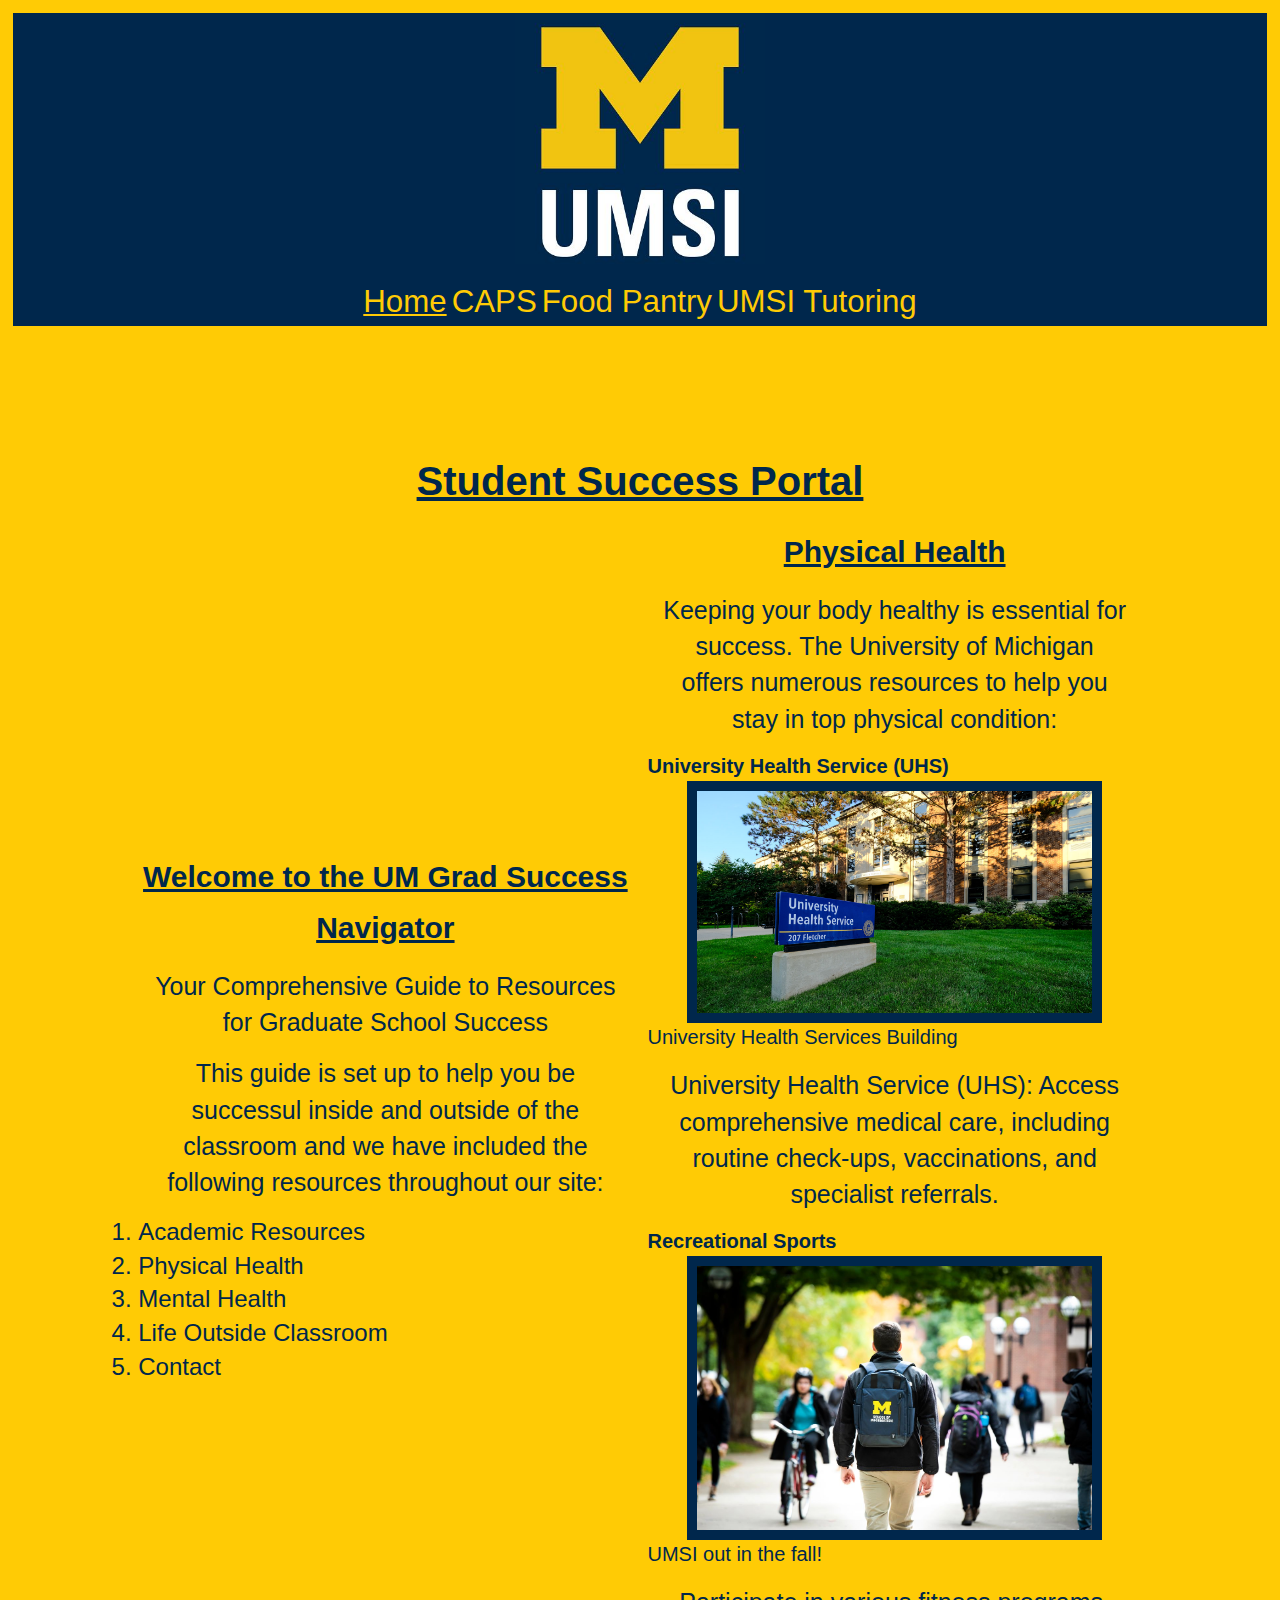
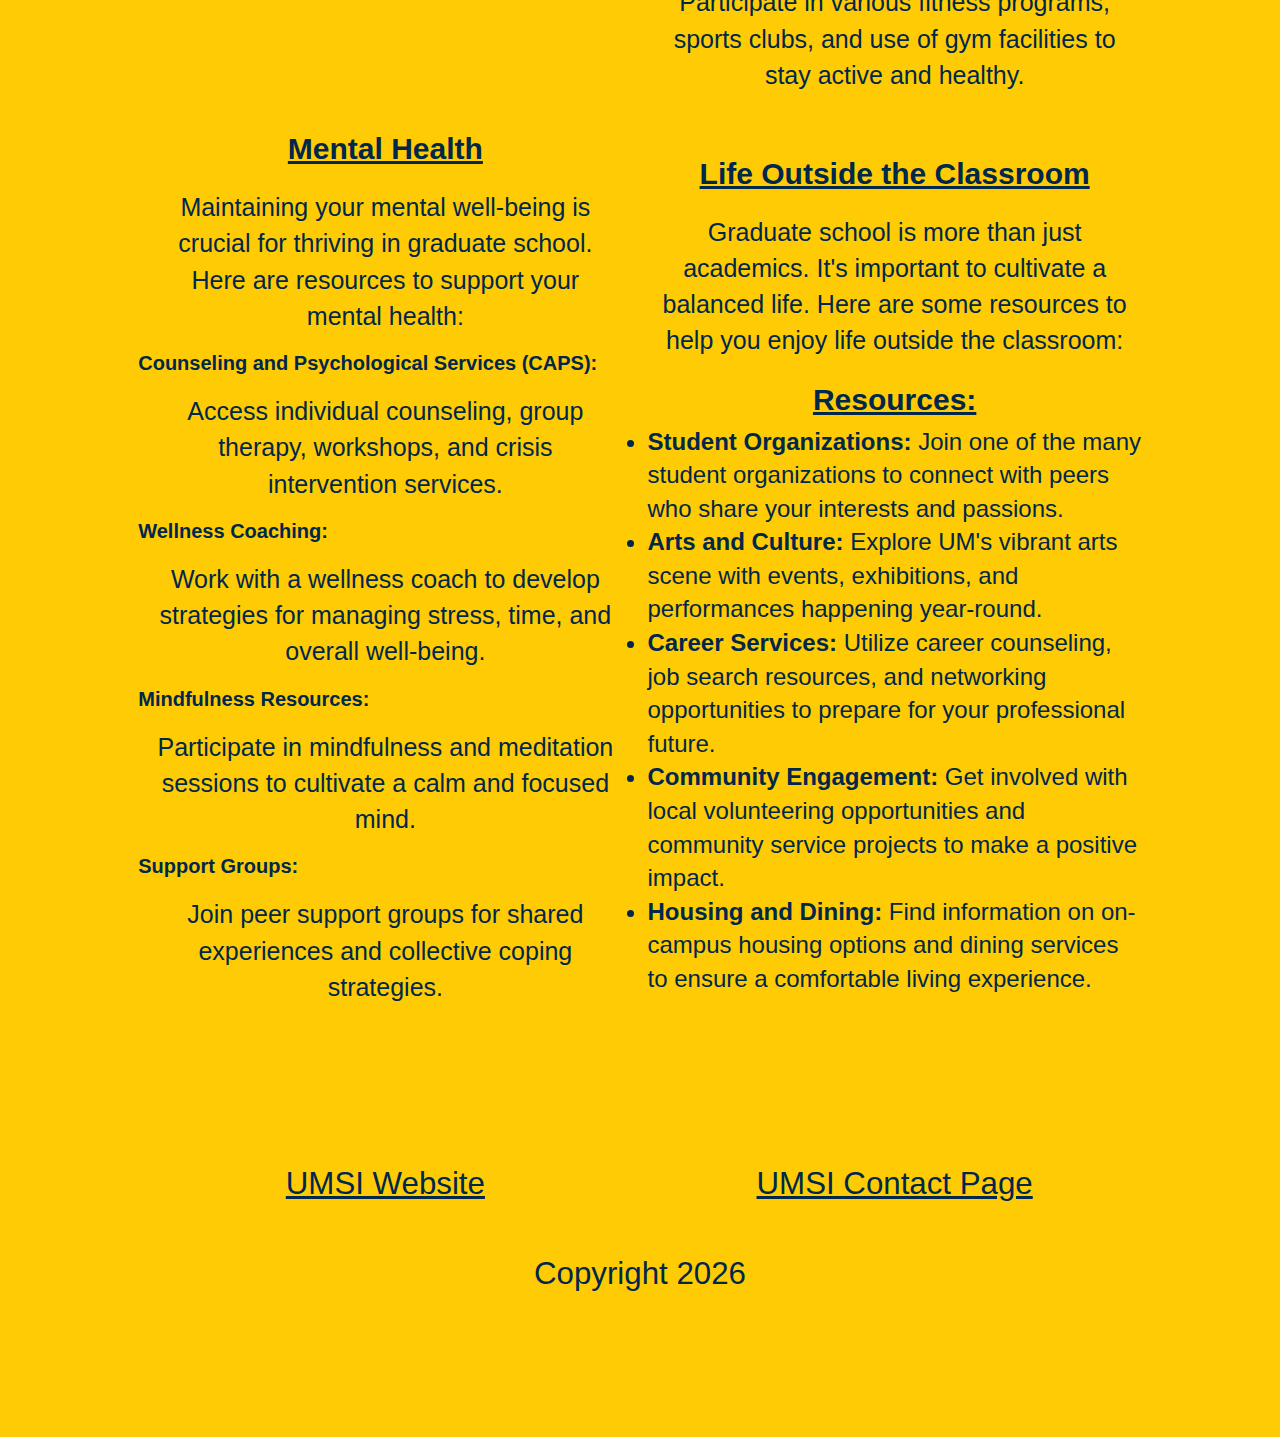
<file: index.html>
<!DOCTYPE html>
<html lang="en">
<head>
    <meta charset="UTF-8">
    <meta name="viewport" content="width=device-width, initial-scale=1.0">
    <link rel="stylesheet" type="text/css" href="css/html5reset.css">
    <link rel="stylesheet" type="text/css" href="css/style.css">
    <title>Student Success Portal</title>
</head>
<body>

    <header>
        <div class = "skip"><a href = "#main">Skip to Main Content</a></div>
        <img src="images/UMSI_signature_vertical_informal_solidblue.jpg" alt="UMSI Logo">
        <nav>
            <ul>
                <li class = "active"><a href = "index.html">Home</a></li>
                <li><a href = "caps.html">CAPS</a></li>
                <li><a href = "food_pantry.html">Food Pantry</a></li>
                <li><a href = "tutoring.html">UMSI Tutoring</a></li>
            </ul>
        </nav>

    </header>
    <main class = "container" id = "main">
        <h1>Student Success Portal</h1>
        <section>
            <h2>Welcome to the UM Grad Success Navigator</h2>
            <p> Your Comprehensive Guide to Resources for Graduate School Success</p>
            <p>This guide is set up to help you be successul inside and outside of the classroom and we have included the following resources throughout our site:</p>
            <ol>
                <li>Academic Resources</li>
                <li>Physical Health</li>
                <li>Mental Health</li>
                <li>Life Outside Classroom</li>
                <li>Contact</li>
            </ol>
        </section>
        <section>
            <h2>Physical Health</h2>
            <p>Keeping your body healthy is essential for success. The University of Michigan offers numerous resources to help you stay in top physical condition:</p>
            <article>
                <h3>University Health Service (UHS)</h3>
                <figure>
                    <img src="images/UHS.jpg" alt="University Health Services building">
                    <figcaption>University Health Services Building</figcaption>
                </figure>
                <p>University Health Service (UHS): Access comprehensive medical care, including routine check-ups, vaccinations, and specialist referrals.</p>
            </article>
            <article>
                <h3>Recreational Sports</h3>
                <figure>
                    <img src="images/UMSI_CampusFall_UMSIBackpack_02.jpg" alt="A student wears a UMSI backpack in fall on the drag.">
                    <figcaption>UMSI out in the fall!</figcaption>
                </figure>
                <p>Participate in various fitness programs, sports clubs, and use of gym facilities to stay active and healthy.</p>
            </article>
        </section>
        
        <section>
            <h2>Mental Health</h2>
            <p>Maintaining your mental well-being is crucial for thriving in graduate school. Here are resources to support your mental health:</p>
            <article>
                <h3>Counseling and Psychological Services (CAPS):</h3>
                <p> Access individual counseling, group therapy, workshops, and crisis intervention services.</p>
            </article>
            <article>
                <h3>Wellness Coaching:</h3>

                <p>Work with a wellness coach to develop strategies for managing stress, time, and overall well-being.</p>
            </article>
            <article>
                <h3>Mindfulness Resources:</h3>

                <p> Participate in mindfulness and meditation sessions to cultivate a calm and focused mind.</p>
            </article>
            <article>
                <h3>Support Groups:</h3>

                <p> Join peer support groups for shared experiences and collective coping strategies.</p>
            </article>
        </section>

        
        <section id="life-outside-classroom">
            <h2>Life Outside the Classroom</h2>
            <p>Graduate school is more than just academics. It's important to cultivate a balanced life. Here are some resources to help you enjoy life outside the classroom:</p>
            <article>
        <h2>Resources:</h2>
            </article>
            <ul>
                <li><strong>Student Organizations:</strong> Join one of the many student organizations to connect with peers who share your interests and passions.</li>
                <li><strong>Arts and Culture:</strong> Explore UM's vibrant arts scene with events, exhibitions, and performances happening year-round.</li>
                <li><strong>Career Services:</strong> Utilize career counseling, job search resources, and networking opportunities to prepare for your professional future.</li>
                <li><strong>Community Engagement:</strong> Get involved with local volunteering opportunities and community service projects to make a positive impact.</li>
                <li><strong>Housing and Dining:</strong> Find information on on-campus housing options and dining services to ensure a comfortable living experience.</li>
            </ul>
        </section>
        <!-- Content taken & modified from UMGPT with the prompt, "write me a webpage of intro content to help University of Michigan Master's students navigate different resources for being successful in grad school - this will include academic resources, physical health resources, mental health resources, support for life outside the classroom"
        UMGPT. (2024). UMGPT (August 29th version) [Large language model]. -->
    </main>
    <footer class = "footer">
        <div class = "container">
            <p><a href = "https://www.si.umich.edu/">UMSI Website</a></p>
            <p><a href = "https://www.si.umich.edu/about-umsi/contact-us">UMSI Contact Page</a></p>
            <p class = "date">Copyright <span id= "year"></span></p>
        </div>
        <script>
            document.getElementById("year").innerHTML = new Date().getFullYear();
        </script>
    </footer>
</body>
</html>
</file>
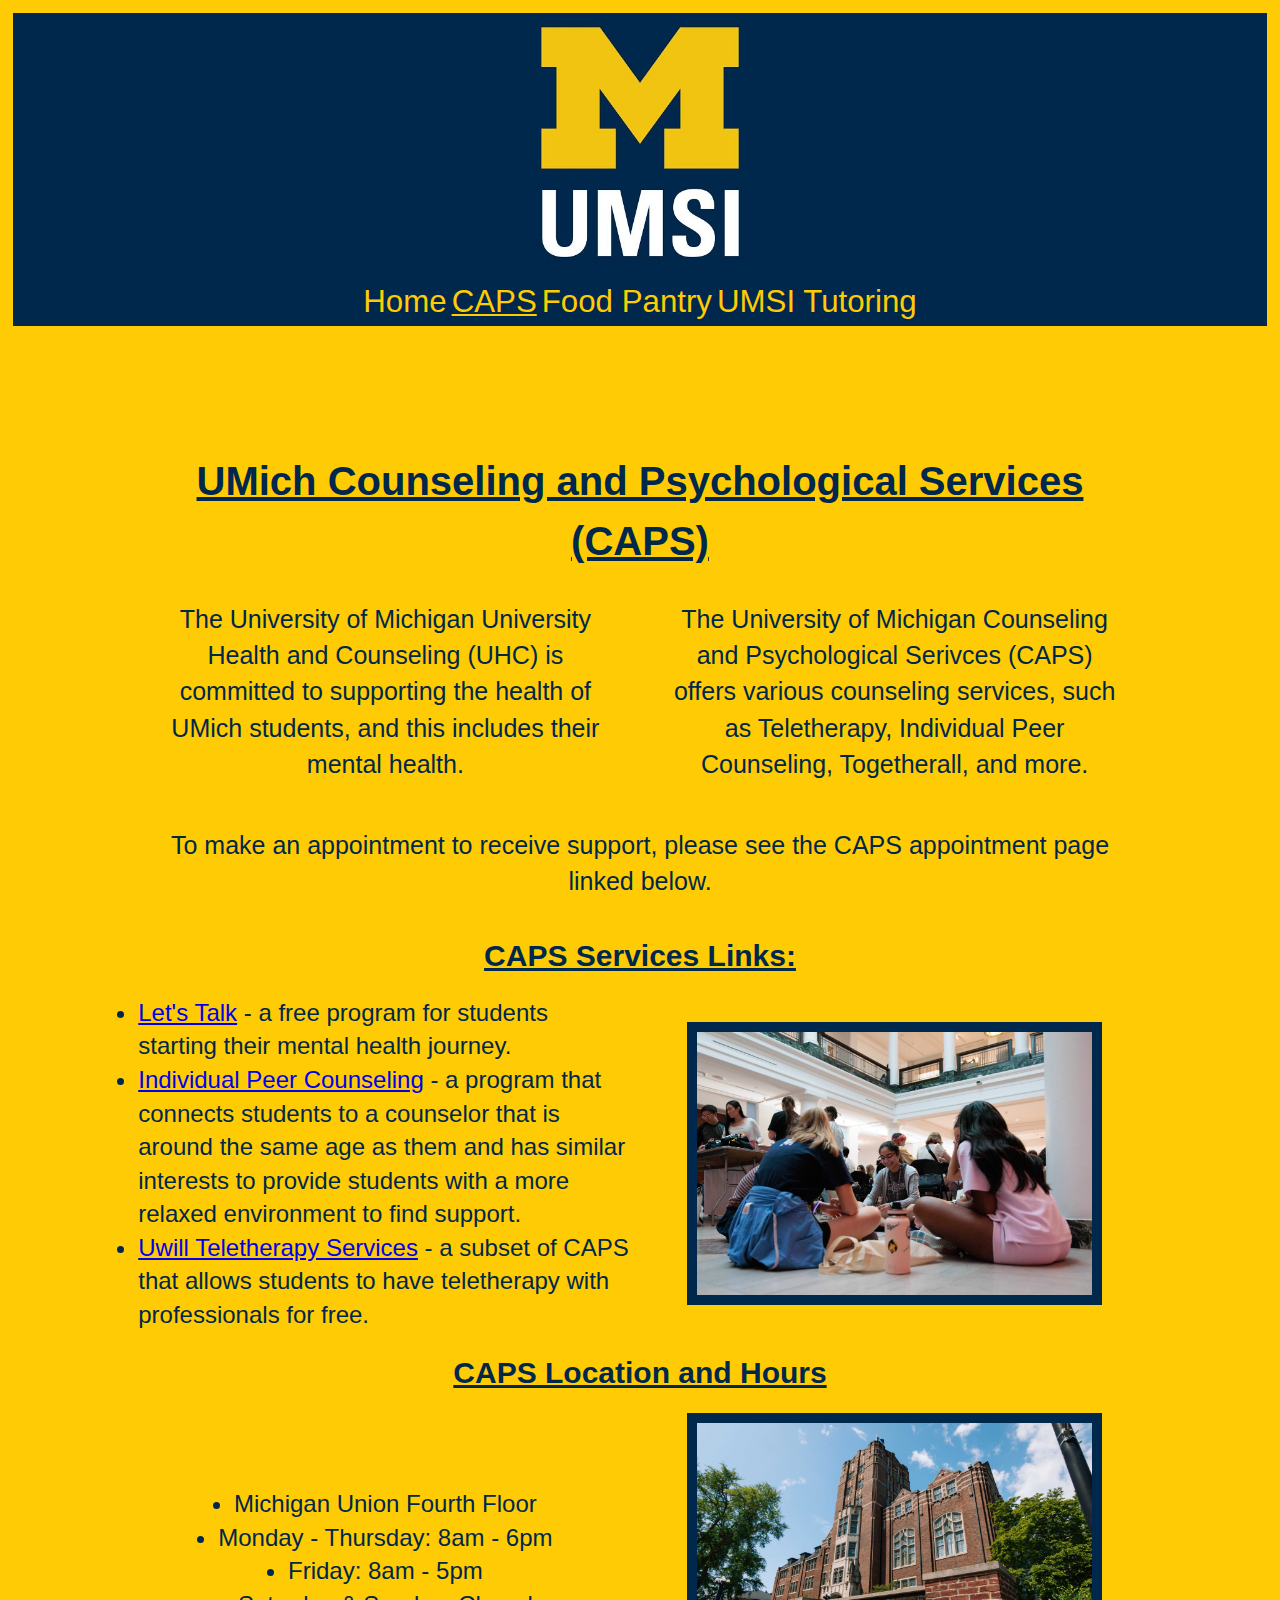
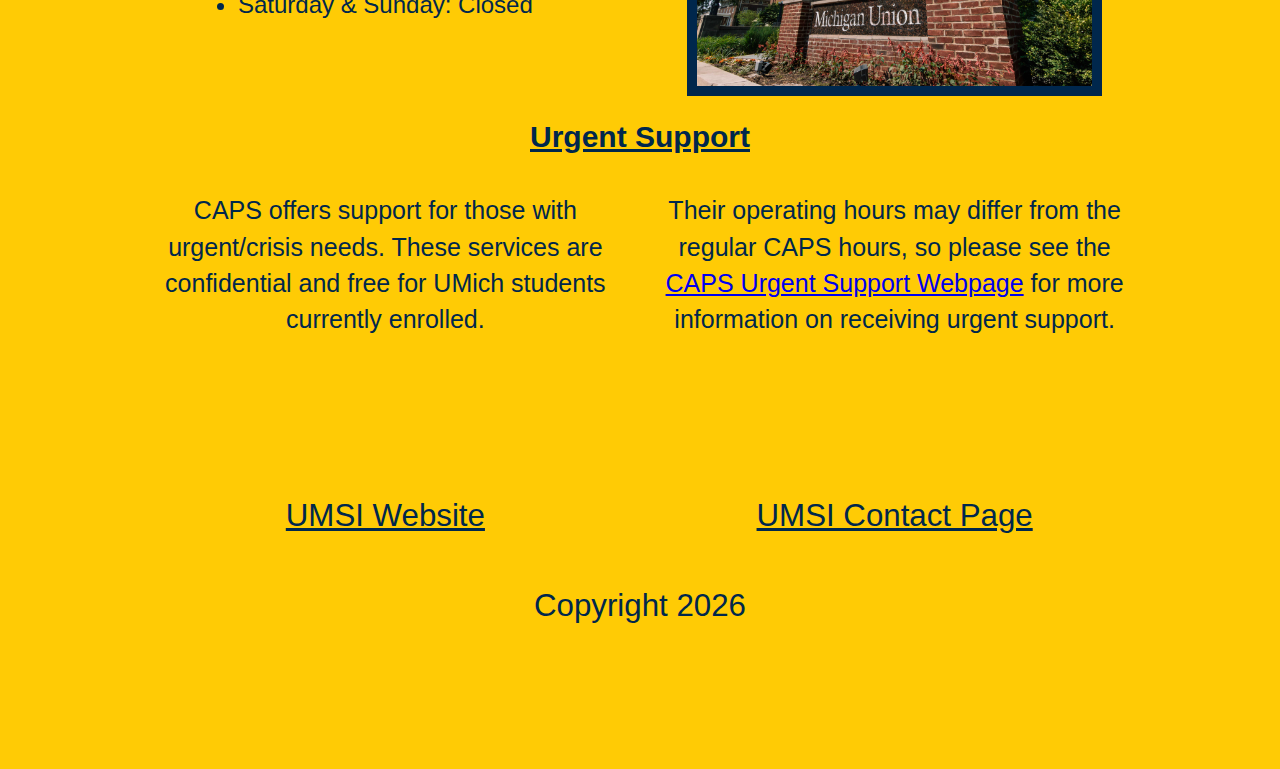
<file: caps.html>
<!DOCTYPE html>
<html lang="en">
<head>
    <meta charset="UTF-8">
    <meta name="viewport" content="width=device-width, initial-scale=1.0">
    <link rel="stylesheet" type="text/css" href="css/html5reset.css">
    <link rel="stylesheet" type="text/css" href="css/style.css">
    <title>CAPS</title>
</head>
<body>

    <header>
        <div class = "skip"><a href = "#main">Skip to Main Content</a></div>
        <img src="images/UMSI_signature_vertical_informal_solidblue.jpg" alt="UMSI Logo">
        <nav>
            <ul>
                <li><a href = "index.html">Home</a></li>
                <li class = "active"><a href = "caps.html">CAPS</a></li>
                <li><a href = "food_pantry.html">Food Pantry</a></li>
                <li><a href = "tutoring.html">UMSI Tutoring</a></li>
            </ul>
        </nav>

    </header>
    <main class = "container" id = "main">

        <h1>UMich Counseling and Psychological Services (CAPS)</h1>

        <div class = "caps_info">
            <p>The University of Michigan University Health and Counseling (UHC) is committed to supporting the health of UMich students, and this includes their mental health.</p>
        </div>
        <div class = "caps_info">
            <p>The University of Michigan Counseling and Psychological Serivces (CAPS) offers various counseling services, such as Teletherapy, Individual Peer Counseling, Togetherall, and more.</p>
        </div>
        <div class = "caps_info">
            <p>To make an appointment to receive support, please see the CAPS appointment page linked below.</p>
        </div>

        <h2>CAPS Services Links:</h2>

        <div>
            <ul>
                <li><a href = "https://caps.umich.edu/lets-talk">Let's Talk</a> - a free program for students starting their mental health journey.</li>
            </ul>
            <ul>
                <li><a href = "https://caps.umich.edu/individual-peer-counseling">Individual Peer Counseling</a> - a program that connects students to a counselor that is around the same age as them and has similar interests to provide students with a more relaxed environment to find support.</li>
            </ul>
            <ul>
                <li><a href = "https://caps.umich.edu/article/uwill-teletherapy-services">Uwill Teletherapy Services</a> - a subset of CAPS that allows students to have teletherapy with professionals for free.</li>
            </ul>
        </div>
        <div>
            <img src="images/Artscapade.jpg" width = "500" alt="A group of students sitting on the floor in a circle and talking.">
        </div>

            <h2>CAPS Location and Hours</h2>
    
        <div class = "location_hours">
            <ul>
                <li>Michigan Union Fourth Floor</li>
            </ul>
            <ul>
                <li>Monday - Thursday: 8am - 6pm</li>
                <li>Friday: 8am - 5pm</li>
                <li>Saturday & Sunday: Closed</li>
            </ul>
        </div>
        <div>
            <img src="images/Michigan_Union.jpg" width = "500" alt="Picture of the front side of the Michigan Union">
        </div>

        <h2>Urgent Support</h2>
        <div class = "urgent">
            <p>CAPS offers support for those with urgent/crisis needs. These services are confidential and free for UMich students currently enrolled.</p>
        </div>
        <div class = "urgent">
            <p>Their operating hours may differ from the regular CAPS hours, so please see the <a href = "https://caps.umich.edu/article/urgent-support">CAPS Urgent Support Webpage</a> for more information on receiving urgent support.</p>
        </div>
    </main>
    <footer class = "footer">
        <div class = "container">
            <p><a href = "https://www.si.umich.edu/">UMSI Website</a></p>
            <p><a href = "https://www.si.umich.edu/about-umsi/contact-us">UMSI Contact Page</a></p>
            <p class = "date">Copyright <span id= "year"></span></p>
        </div>
        <script>
            document.getElementById("year").innerHTML = new Date().getFullYear();
        </script>
    </footer>
    
</body>

</html>
</file>
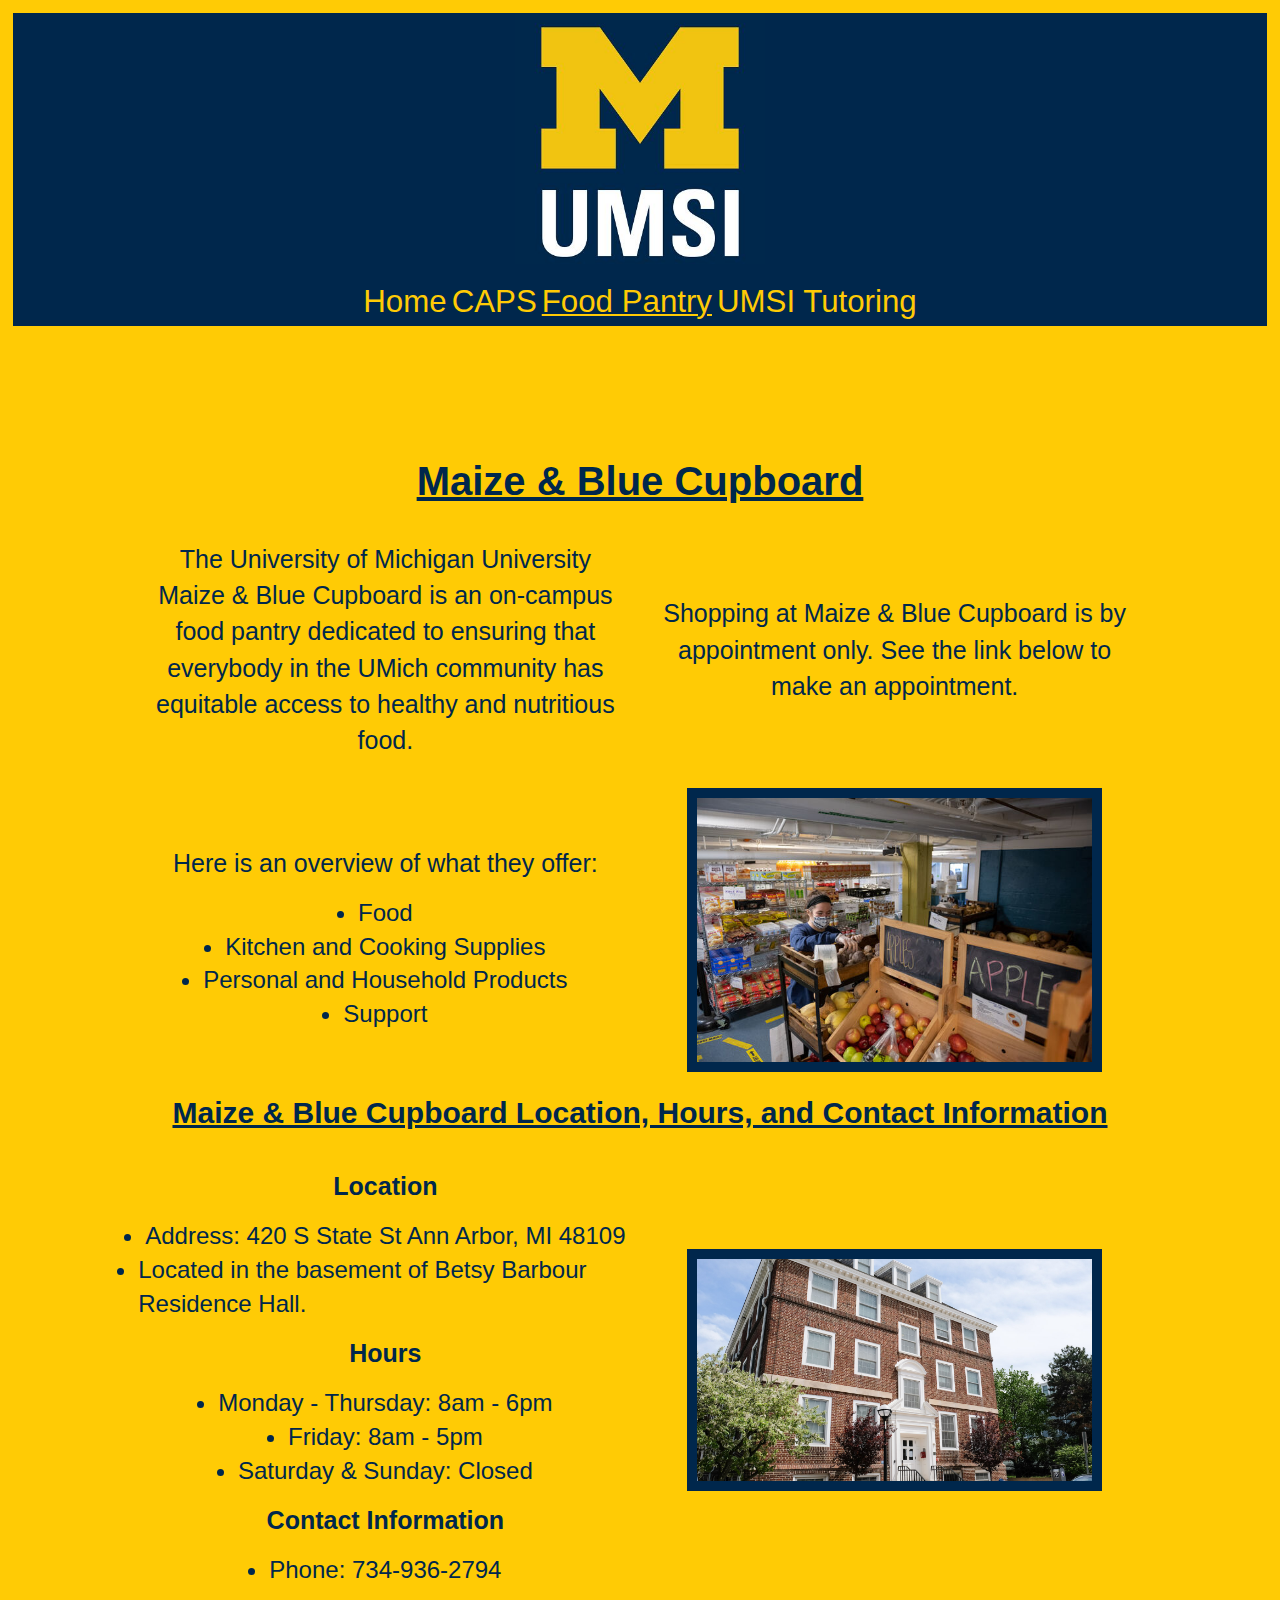
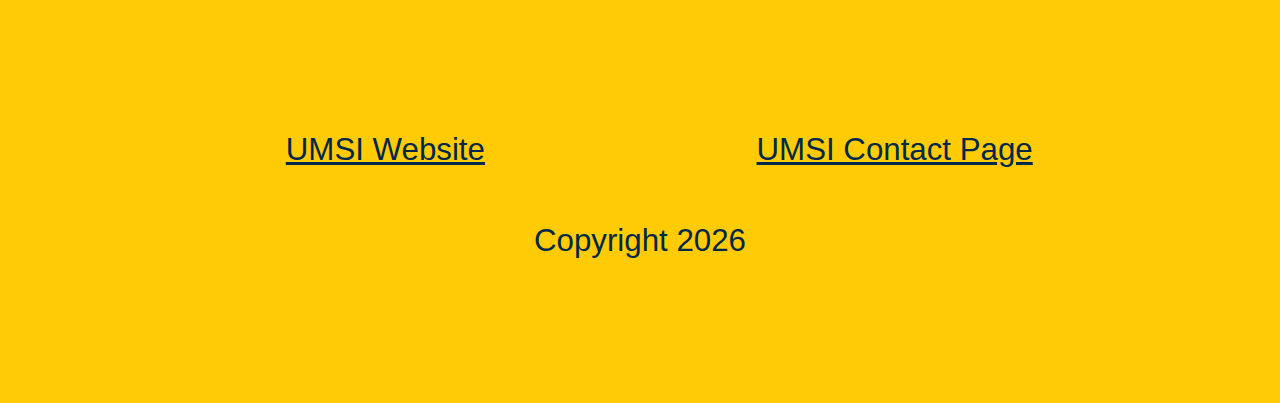
<file: food_pantry.html>
<!DOCTYPE html>
<html lang="en">
<head>
    <meta charset="UTF-8">
    <meta name="viewport" content="width=device-width, initial-scale=1.0">
    <link rel="stylesheet" type="text/css" href="css/html5reset.css">
    <link rel="stylesheet" type="text/css" href="css/style.css">
    <title>Food Pantry</title>
</head>
<body>

    <header>
        <div class = "skip"><a href = "#main">Skip to Main Content</a></div>
        <img src="images/UMSI_signature_vertical_informal_solidblue.jpg" alt="UMSI Logo">
        <nav>
            <ul>
                <li><a href = "index.html">Home</a></li>
                <li><a href = "caps.html">CAPS</a></li>
                <li class = "active"><a href = "food_pantry.html">Food Pantry</a></li>
                <li><a href = "tutoring.html">UMSI Tutoring</a></li>
            </ul>
        </nav>

    </header>
    <main class = "container" id = "main">

        <h1>Maize & Blue Cupboard</h1>

        <div class = "food_info">
            <p>The University of Michigan University Maize & Blue Cupboard is an on-campus food pantry dedicated to ensuring that everybody in the UMich community has equitable access to healthy and nutritious food.</p>
        </div>
        <div class = "food_info">
            <p>Shopping at Maize & Blue Cupboard is by appointment only. See the link below to make an appointment.</p>
        </div>
        <div class = "food_overview">
            <p>Here is an overview of what they offer:</p>
            <ul>
                <li>Food</li>
                <li>Kitchen and Cooking Supplies</li>
                <li>Personal and Household Products</li>
                <li>Support</li>
            </ul>
        </div>
        <div>
            <img src="images/pantry.jpg" width = "500" alt="A picture of the Maize & Blue Cupboard, where a worker is restocking produce.">
        </div>

        <h2>Maize & Blue Cupboard Location, Hours, and Contact Information</h2>
    
        <div class = "list">
            <p>Location</p>
            <ul>
                <li>Address: 420 S State St Ann Arbor, MI 48109</li>
                <li>Located in the basement of Betsy Barbour Residence Hall.</li>
            </ul>

            <p>Hours</p>
            <ul>
                <li>Monday - Thursday: 8am - 6pm</li>
                <li>Friday: 8am - 5pm</li>
                <li>Saturday & Sunday: Closed</li>
            </ul>

            <p>Contact Information</p>
            <ul>
                <li>Phone: 734-936-2794</li>
            </ul>
        </div>
        <div>
            <img src="images/Betsy_Barbour.jpg" width = "500" alt="A picture of the exterior of Betsy Barbour Residence Hall.">
        </div>
    </main>
    <footer class = "footer">
        <div class = "container">
            <p><a href = "https://www.si.umich.edu/">UMSI Website</a></p>
            <p><a href = "https://www.si.umich.edu/about-umsi/contact-us">UMSI Contact Page</a></p>
            <p class = "date">Copyright <span id= "year"></span></p>
        </div>
        <script>
            document.getElementById("year").innerHTML = new Date().getFullYear();
        </script>
    </footer>
    
</body>

</html>
</file>
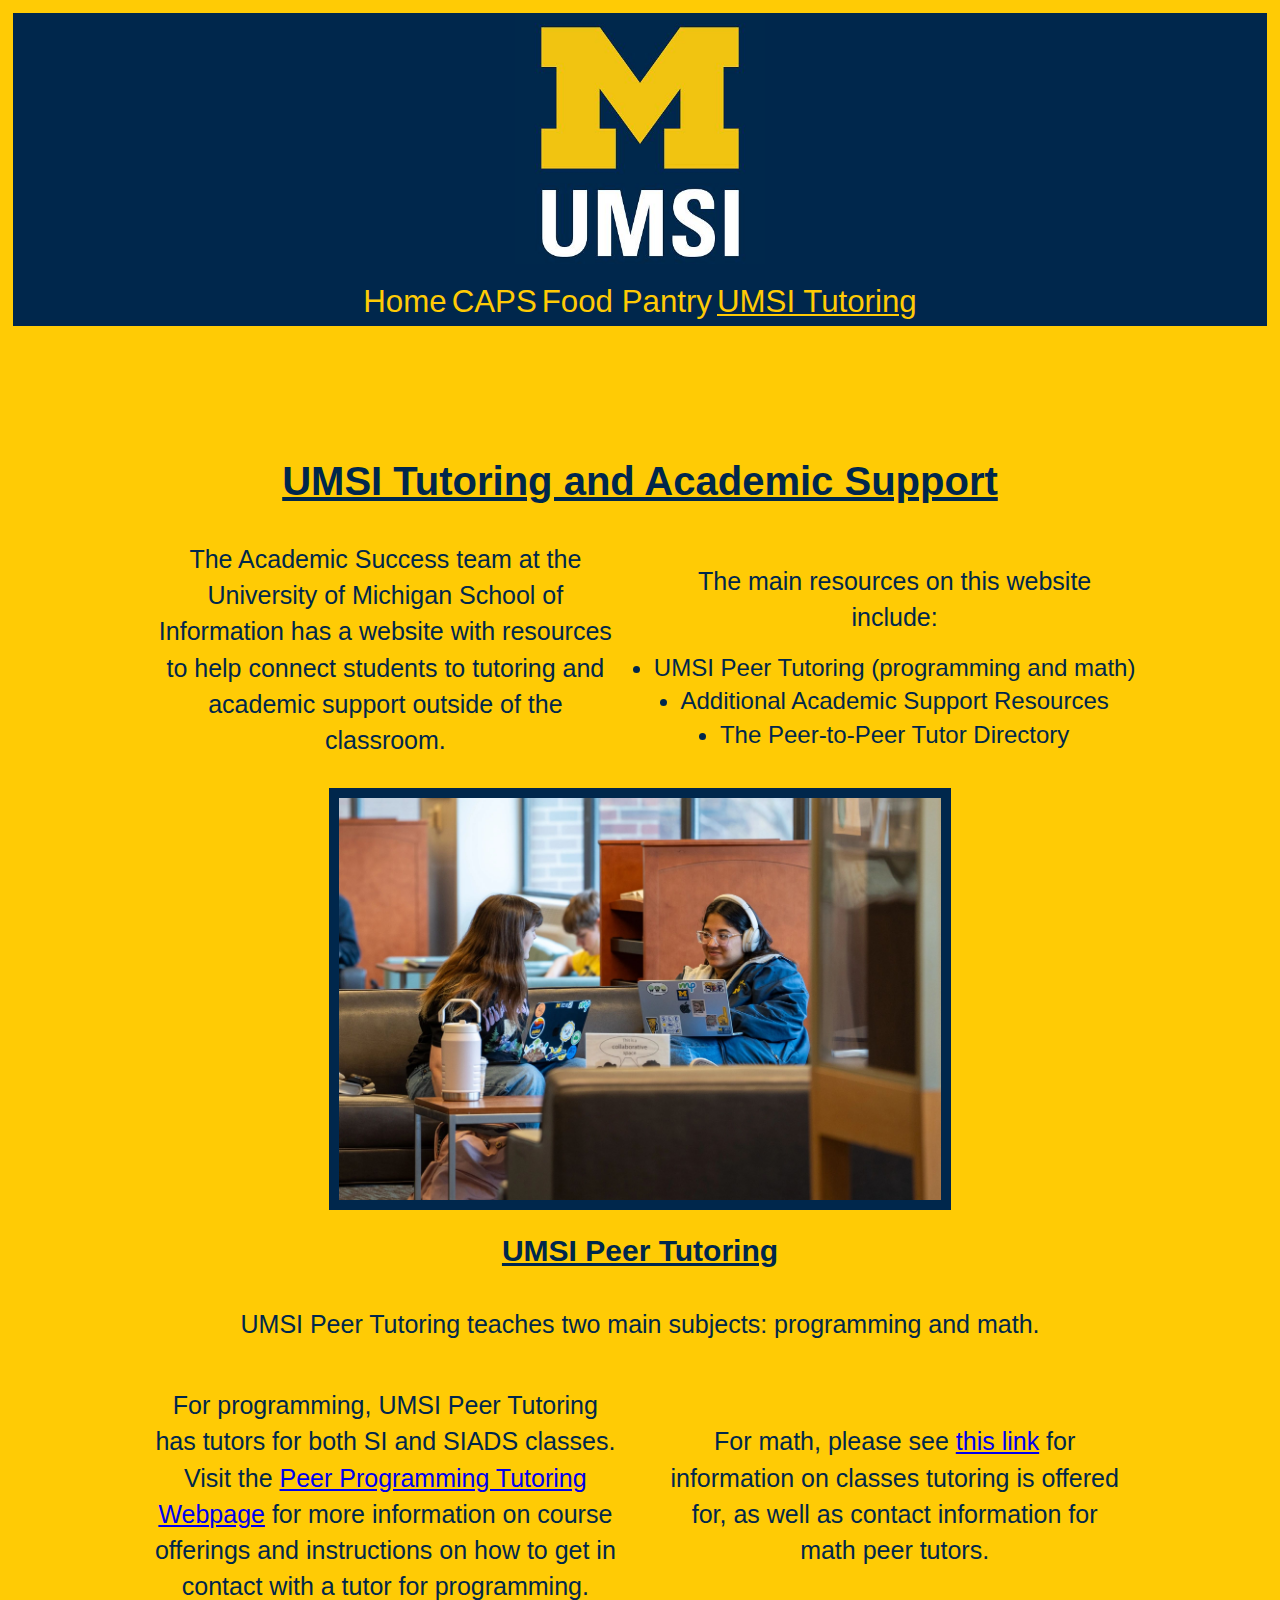
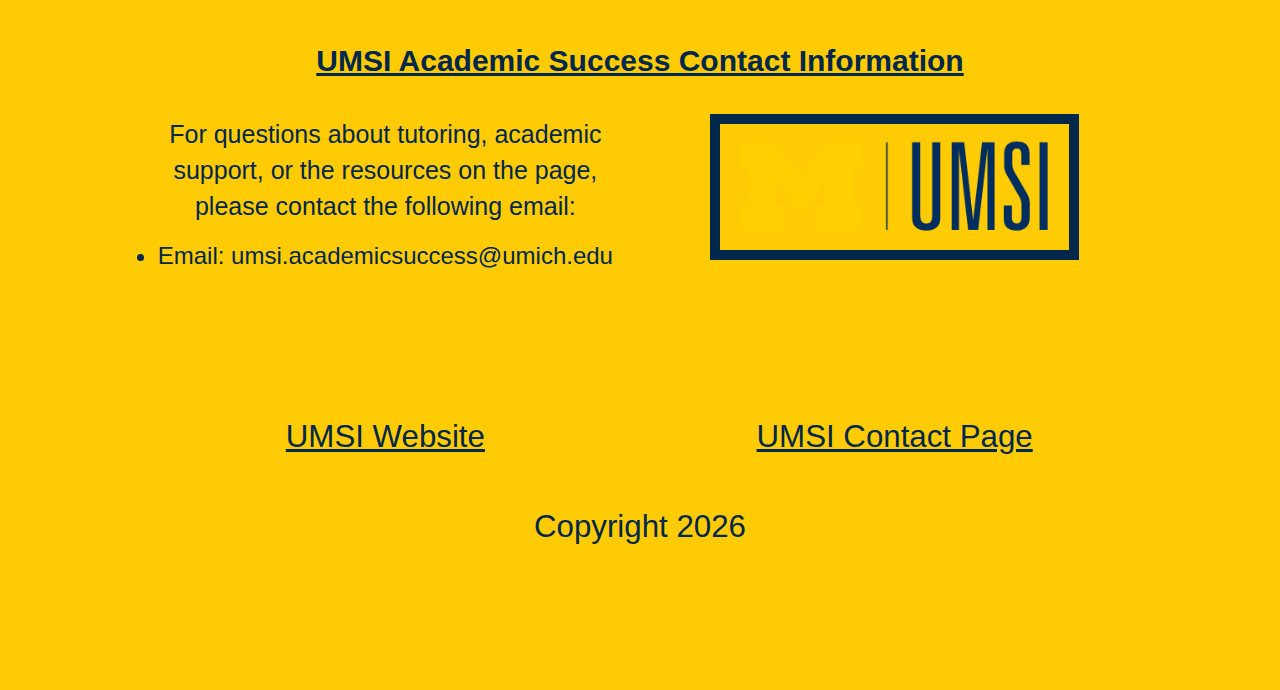
<file: tutoring.html>
<!DOCTYPE html>
<html lang="en">
<head>
    <meta charset="UTF-8">
    <meta name="viewport" content="width=device-width, initial-scale=1.0">
    <link rel="stylesheet" type="text/css" href="css/html5reset.css">
    <link rel="stylesheet" type="text/css" href="css/style.css">
    <title>Tutoring</title>
</head>
<body>

    <header>
        <div class = "skip"><a href = "#main">Skip to Main Content</a></div>
        <img src="images/UMSI_signature_vertical_informal_solidblue.jpg" alt="UMSI Logo">
        <nav>
            <ul>
                <li><a href = "index.html">Home</a></li>
                <li><a href = "caps.html">CAPS</a></li>
                <li><a href = "food_pantry.html">Food Pantry</a></li>
                <li class = "active"><a href = "tutoring.html">UMSI Tutoring</a></li>
            </ul>
        </nav>

    </header>
    <main class = "container" id = "main">

        <h1>UMSI Tutoring and Academic Support</h1>

        <div>
            <p>The Academic Success team at the University of Michigan School of Information has a website with resources to help connect students to tutoring and academic support outside of the classroom.</p>
        </div>
        <div>
            <p>The main resources on this website include:</p>
            <ul>
                <li>UMSI Peer Tutoring (programming and math)</li>
                <li>Additional Academic Support Resources</li>
                <li>The Peer-to-Peer Tutor Directory</li>
            </ul>
        </div>
        <div class = "studying">
            <img src="images/studying.jpg" width = "500" alt="A picture of two students doing work together on their laptops.">
        </div>

            <h2>UMSI Peer Tutoring</h2>

        <div class = "tutor">
            <p>UMSI Peer Tutoring teaches two main subjects: programming and math.</p>
        </div>
        <div class = "program">
            <p>For programming, UMSI Peer Tutoring has tutors for both SI and SIADS classes. Visit the <a href = "https://sites.google.com/umich.edu/umsitutoring/umsi-programming-tutoring?authuser=0">Peer Programming Tutoring Webpage</a> for more information on course offerings and instructions on how to get in contact with a tutor for programming.</p>
        </div>
        <div class = "math">
            <p>For math, please see <a href = "https://sites.google.com/umich.edu/umsitutoring/umsi-math-tutoring?authuser=0">this link</a> for information on classes tutoring is offered for, as well as contact information for math peer tutors.</p>
        </div>

            <h2>UMSI Academic Success Contact Information</h2>
    
        <div>
            <p>For questions about tutoring, academic support, or the resources on the page, please contact the following email:</p>
            <ul>
                <li>Email: umsi.academicsuccess@umich.edu</li>
            </ul>
        </div>
        <div>
            <img src="images/UMSI_Logo.png" width = "500" alt="The UMSI logo, with a yellow block m and 'UMSI' in all capital letters and blue next to it.">
        </div>
    </main>
    <footer class = "footer">
        <div class = "container">
            <p><a href = "https://www.si.umich.edu/">UMSI Website</a></p>
            <p><a href = "https://www.si.umich.edu/about-umsi/contact-us">UMSI Contact Page</a></p>
            <p class = "date">Copyright <span id= "year"></span></p>
        </div>
        <script>
            document.getElementById("year").innerHTML = new Date().getFullYear();
        </script>
    </footer>
    
</body>

</html>
</file>
<file: css/style.css>
header {
    background-color: #00274C;
}

nav {
    display: grid;
    justify-content: center;
    background: #00274C;
    height: 150%;
    margin: 15px 15px 15px 15px;
}

nav a {
    font-family: sans-serif;
    color: #FFCB05;
    text-decoration: none;
    font-size: 125%;
    line-height: 150%;
    transition: 0.3s;
}

nav li {
    display: inline;
    text-align: center;
    color: #FFCB05;
    font-family: sans-serif;
    line-height: 150%;
}

nav a:hover, nav a:focus {
    text-decoration: underline;
    border: 2px solid #FFFFFF
}

.skip a:focus {
    position: static;
    width: auto;
    height: auto;
    top: 20px;
    border: 2px solid #00274C;
    font-family: sans-serif;
    color: #FFCB05;
    border: 2px solid #FFFFFF;
}

.skip a {
    position: absolute;
    top: -40px;
    color: #FFCB05;
    transition: 0.3s;
}

*:focus {
    outline: none;
    border: 2px solid #00274C;
}

.footer {
    display: inline;
    font-size: 125%;
    background: #00274C;
    color: #FFCB05;
}

.footer a {
    color: #00274C;
    transition: 0.3s;
}

.footer a:hover {
    border: 2px solid #00274C;
}

body {
    background:#FFCB05;
    margin: 1%;
    font-size: 125%;
}

h1 {
    font-family: sans-serif;
    color: #00274C;
    font-size: 2em;
    font-weight: bold;
    text-align: center;
    text-decoration: underline;
    grid-column: 1 / -1;
    line-height: 1.5em;
}

h2 {
    text-align: center;
    font-weight: bold;
    text-decoration: underline;
    grid-column: 1 / -1;
}

img {
    display: block;
    max-width: 100%;
}

.container {
    display: grid;
    grid-template-columns: 1fr 1fr;
    justify-content: center;
    background: #FFCB05;
    gap: 15px;
    justify-items: center;
    color: #00274C;
    font-family: sans-serif;
    margin: 10% 10% 10% 10%;
    line-height: 145%;
}

.container div {
    display: grid;
    grid-column: 1 / -1;
}

.container section {
    grid-column: 1 / -1;
}

.container p {
    text-align: center;
    margin: 15px;
}

.container img {
    width: 80%;
    border: 10px solid #00274C;
    display: block;
    margin: auto;
    gap: 20px;
    justify-self: center;
    align-self: center;
    grid-column: 1 / -1;
}

.container ul {
    justify-items: center;
}

.list p {
    font-weight: bold;
}

header img {
    min-height: 75px;
    width: 40%;
    display: block;
    margin: auto;
}

.active {
    text-decoration: underline;
}

.footer p.date {
    grid-column: 1 / -1;
}

.container div.error {
    font-size: 125%;
}

.container h1.error {
    font-size: 150%
}

.container a:hover {
    border: 2px solid #00274C;
    transition: 0.3s;
}

@media (prefers-reduced-motion: reduce) {
    nav a, .skip a, .footer a, .container a:hover {
        transition: none;
    }
}

@media screen and (min-width: 1024px) {
    .container {
        align-items: center;
    }

    .container div {
        grid-column: span 1;
    }

    .container section {
        grid-column: span 1;
    }

    .container div.caps_info:nth-of-type(3) {
        grid-column: 1 / -1;
    }

    header img {
        width: 20%;
    }

    .container p {
        font-size: 125%;
        line-height: 145%;
    }

    h2 {
        font-size: 150%;
        line-height: 170%;
    }

    .container li {
        font-size: 120%;
        line-height: 140%;
    }

    nav a, nav li {
        font-size: 125%;
        line-height: 150%;
    }

    .container div.studying {
        grid-column: 1 / -1;
        width: 75%;
    }

    .container div.tutor {
        grid-column: 1 / -1;
    }

    .container div.error {
        grid-column: 1 / -1;
    }
}
</file>
